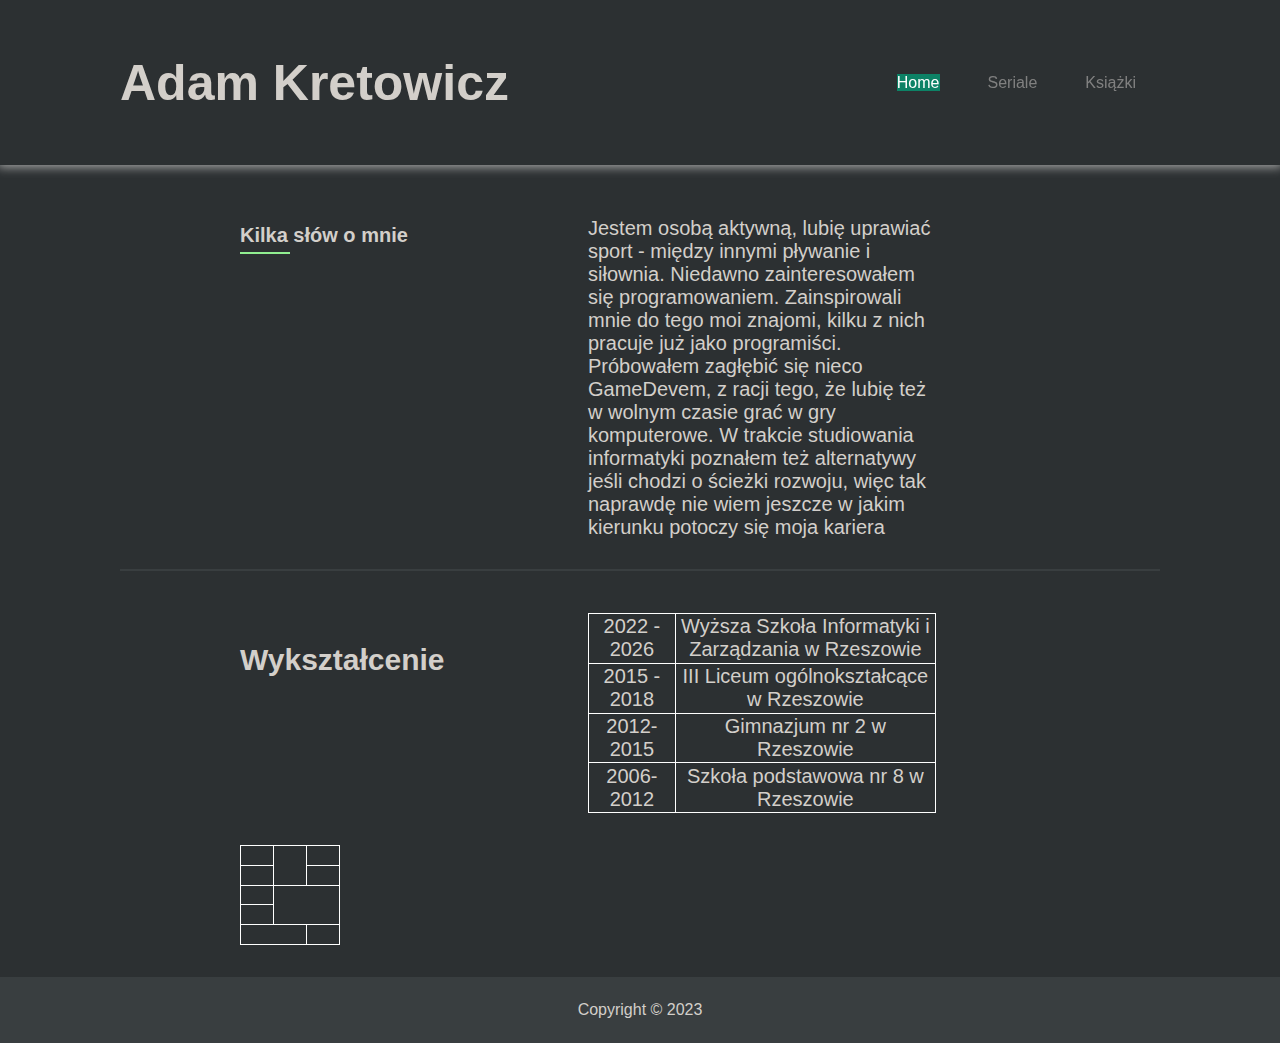
<file: index.html>
<!DOCTYPE html>
<html lang="pl">
<head>
    <meta charset="UTF-8">
    <title>Strona główna - Adam Kretowicz</title>
    <meta name="viewport" content="width=device-width,initial-scale=1">
    <link rel="stylesheet" href="assets/css/main.css">
</head>
<body>
<header>
    
    <h1>Adam Kretowicz</h1>
    <nav>
        <ul>
            <li><a class="active" href="index.html">Home</a></li>
            <li><a href="series.html">Seriale</a></li>
            <li><a href="book.html">Książki</a></li>
        </ul>
    </nav>
</header>


    <section class="photo">
        <article class="pt-2 w-90">
            <div class="article-element">
                <h4 class="text-underline">Kilka słów o mnie</h4>
            </div>
            <div class="article-element">
                <p>Jestem osobą aktywną, lubię uprawiać sport - między innymi pływanie i siłownia. 
                    Niedawno zainteresowałem się programowaniem.
                    Zainspirowali mnie do tego moi znajomi, kilku z nich pracuje już jako programiści.
                    Próbowałem zagłębić się nieco GameDevem, z racji tego, że lubię też w wolnym czasie grać w gry komputerowe.
                    W trakcie studiowania informatyki poznałem też alternatywy jeśli chodzi o ścieżki rozwoju, więc tak naprawdę nie wiem jeszcze w jakim kierunku potoczy się moja kariera
                </p>
            </div>
        </article>
        <hr>
        <article class="pt-2 w-90">
            <div class="article-element">
                <h3>Wykształcenie</h3>
            </div>
            <div class="article-element">
                <table class="border-collapse" id="education-table">
                    <tr>
                        <td class="w-25 center">2022 - 2026</td>
                        <td class="w-75 center">Wyższa Szkoła Informatyki i Zarządzania w Rzeszowie</td>
                    </tr>
                    <tr>
                        <td class="center">2015 - 2018</td>
                        <td class="center">III Liceum ogólnokształcące w Rzeszowie</td>
                    </tr>
                    <tr>
                        <td class="center">2012-2015</td>
                        <td class="center">Gimnazjum nr 2 w Rzeszowie</td>
                    </tr>
                    <tr>
                        <td class="center">2006-2012</td>
                        <td class="center">Szkoła podstawowa nr 8 w Rzeszowie</td>
                    </tr>
                </table>
            </div>
        </article>
        <article class="pt-2 pb-2 w-90">
            <div class="article-element">
                <table class="border-collapse" id="my-table">
                    <tr>
                        <td></td>
                        <td rowspan="2"></td>
                        <td></td>
                    </tr>
                    <tr>
                        <td></td>
                        <td></td>
                    </tr>
                    <tr>
                        <td></td>
                        <td colspan="2" rowspan="2"></td>
                    </tr>
                    <tr>
                        <td></td>
                    </tr>
                    <tr>
                        <td colspan="2"></td>
                        <td></td>
                    </tr>
                </table>
            </div>
            </article>
    </section>

<footer>
    <p>Copyright &copy; 2023</p>
</footer>
</body>
</html>
</file>
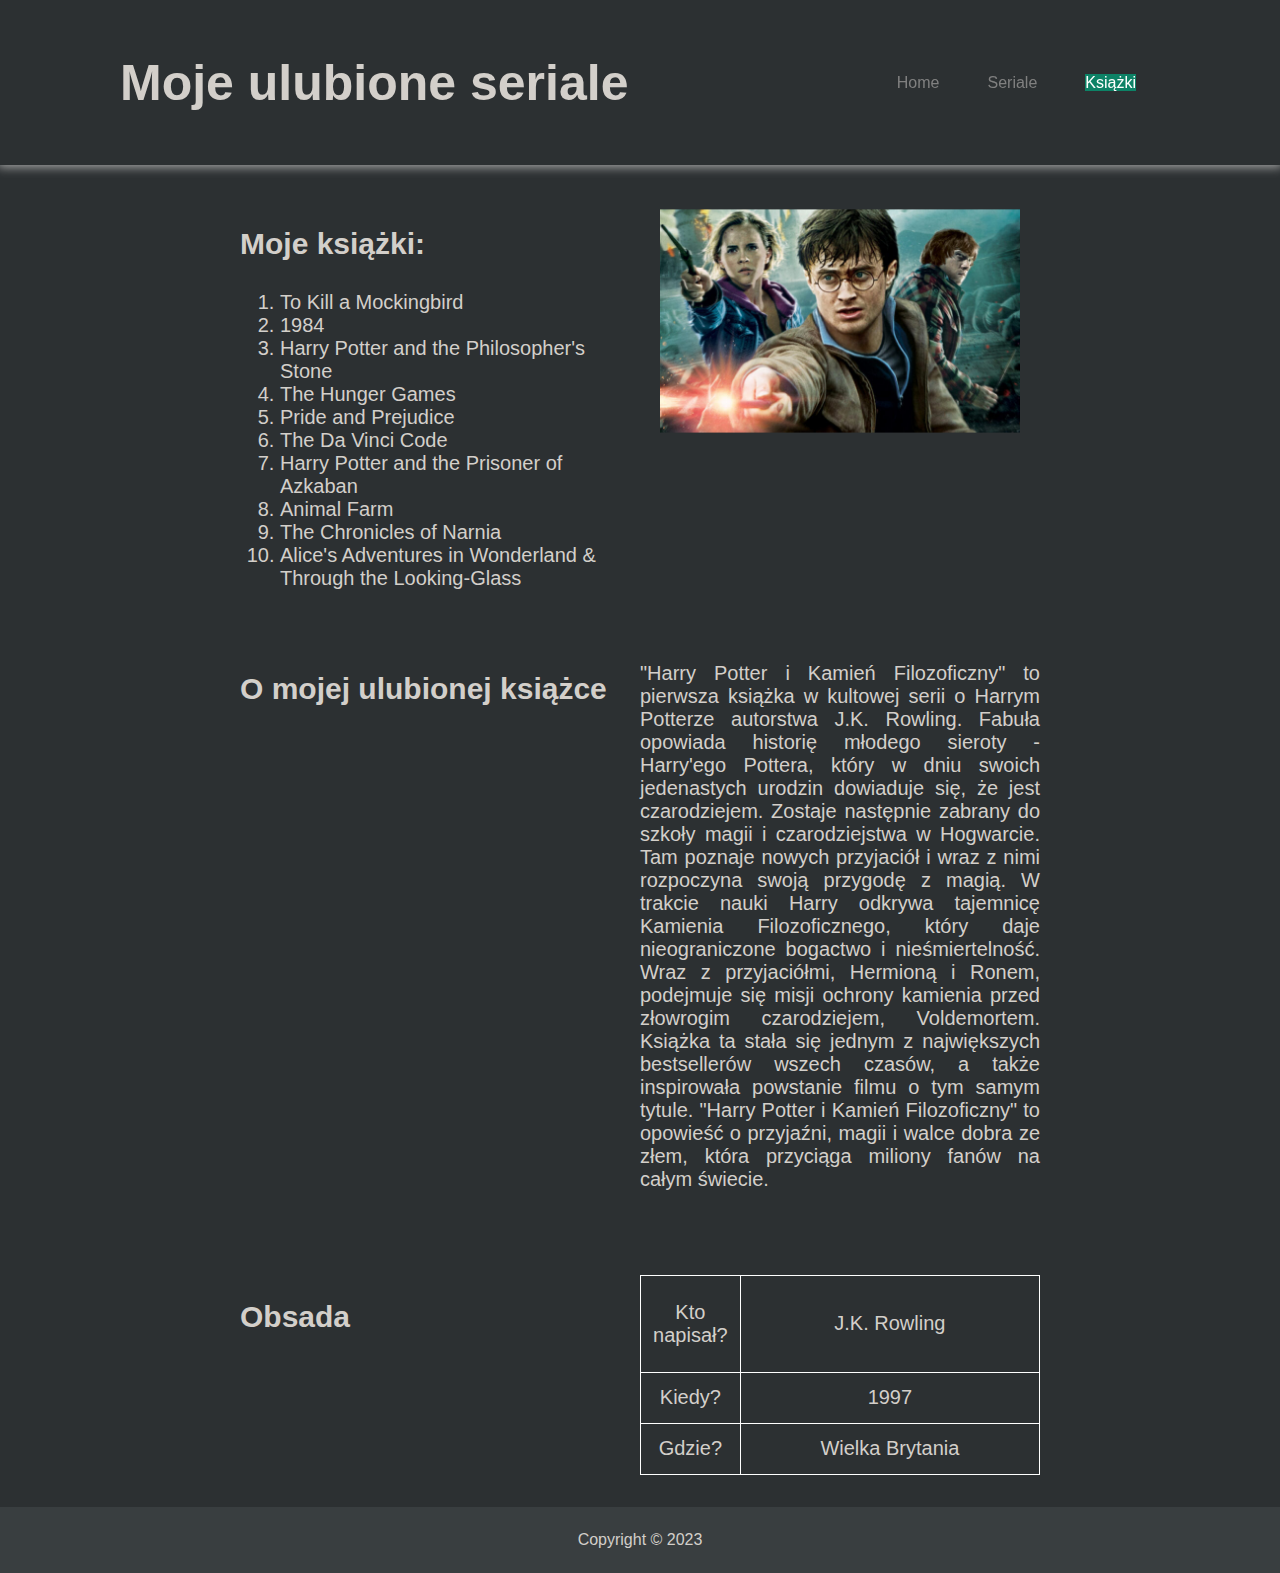
<file: book.html>
<!DOCTYPE html>
<html lang="pl">
<head>
    <meta charset="UTF-8">
    <title>Seriale</title>
    <meta name="viewport" content="width=device-width,initial-scale=1">
    <link rel="stylesheet" href="assets/css/main.css">
</head>
<body>
<header>
    
    <h1>Moje ulubione seriale</h1>
    <nav>
        <ul>
            <li><a href="index.html">Home</a></li>
            <li><a href="series.html">Seriale</a></li>
            <li><a class="active" href="book.html">Książki</a></li>
        </ul>
    </nav>
</header>


    <section>
        <article class="pt-2">
            <div class="article-element">
                    <h3>Moje książki: </h3>
                    <ol>
                        <li><a href="https://www.goodreads.com/book/show/2657.To_Kill_a_Mockingbird" target="_blank">To Kill a
                            Mockingbird</a></li>
                        <li><a href="https://www.goodreads.com/book/show/40961427-1984" target="_blank">1984</a></li>
                        <li><a href="https://www.goodreads.com/book/show/2.Harry_Potter_and_the_Sorcerer_s_Stone"
                               target="_blank">Harry Potter and the Philosopher's Stone</a></li>
                        <li><a href="https://www.goodreads.com/book/show/11870085-the-hunger-games" target="_blank">The Hunger
                            Games</a></li>
                        <li><a href="https://www.goodreads.com/book/show/18405.Pride_and_Prejudice" target="_blank">Pride and
                            Prejudice</a></li>
                        <li><a href="https://www.goodreads.com/book/show/2429135.The_Da_Vinci_Code" target="_blank">The Da Vinci
                            Code</a></li>
                        <li><a href="https://www.goodreads.com/book/show/656.Harry_Potter_and_the_Prisoner_of_Azkaban"
                               target="_blank">Harry Potter and the Prisoner of Azkaban</a></li>
                        <li><a href="https://www.goodreads.com/book/show/170448.Animal_Farm" target="_blank">Animal Farm</a>
                        </li>
                        <li><a href="https://www.goodreads.com/book/show/13496.The_Chronicles_of_Narnia" target="_blank">The
                            Chronicles of Narnia</a></li>
                        <li>
                            <a href="https://www.goodreads.com/book/show/11.Alice_s_Adventures_in_Wonderland_Through_the_Looking_Glass"
                               target="_blank">Alice's Adventures in Wonderland &amp; Through the Looking-Glass</a></li>
                    </ol>
            </div>
            <div class="article-element">
                <div class="middle">
                <img id="walter-white" class="image" src="assets/jpg/harry-potter.jpg" alt="Harry Potter">
                </div>
            </div>
            
        </article>
        <article class="pt-2">
            <div class="article-element">
                    <h3>O mojej ulubionej książce</h3>
            </div>
            <div class="article-element pb-2">
                <p class="justify">"Harry Potter i Kamień Filozoficzny" to pierwsza książka w kultowej serii o Harrym
                    Potterze autorstwa J.K. Rowling. Fabuła opowiada historię młodego sieroty - Harry'ego Pottera, który
                    w dniu swoich jedenastych urodzin dowiaduje się, że jest czarodziejem. Zostaje następnie zabrany do
                    szkoły magii i czarodziejstwa w Hogwarcie. Tam poznaje nowych przyjaciół i wraz z nimi rozpoczyna
                    swoją przygodę z magią. W trakcie nauki Harry odkrywa tajemnicę Kamienia Filozoficznego, który daje
                    nieograniczone bogactwo i nieśmiertelność. Wraz z przyjaciółmi, Hermioną i Ronem, podejmuje się
                    misji ochrony kamienia przed złowrogim czarodziejem, Voldemortem. Książka ta stała się jednym z
                    największych bestsellerów wszech czasów, a także inspirowała powstanie filmu o tym samym tytule.
                    "Harry Potter i Kamień Filozoficzny" to opowieść o przyjaźni, magii i walce dobra ze złem, która
                    przyciąga miliony fanów na całym świecie.</p>
            </div>
        </article>
        <article class="pt-2">
            <div class="article-element">
                <h2>Obsada</h2>
            </div>
            <div class="article-element pb-2">
                <table class="border-collapse" id="education-table">
                    <tr>
                        <td class="w-25 center">Kto napisał?</td>
                        <td class="w-75 center">J.K. Rowling</td>
                    </tr>
                    <tr>
                        <td class="center">Kiedy?</td>
                        <td class="center">1997</td>
                    </tr>
                    <tr>
                        <td class="center">Gdzie?</td>
                        <td class="center">Wielka Brytania</td>
                    </tr>
                </table>
            </div>
        </article>
    </section>
<footer>
    <p>Copyright &copy; 2023</p>
</footer>
</body>
</html>
</file>
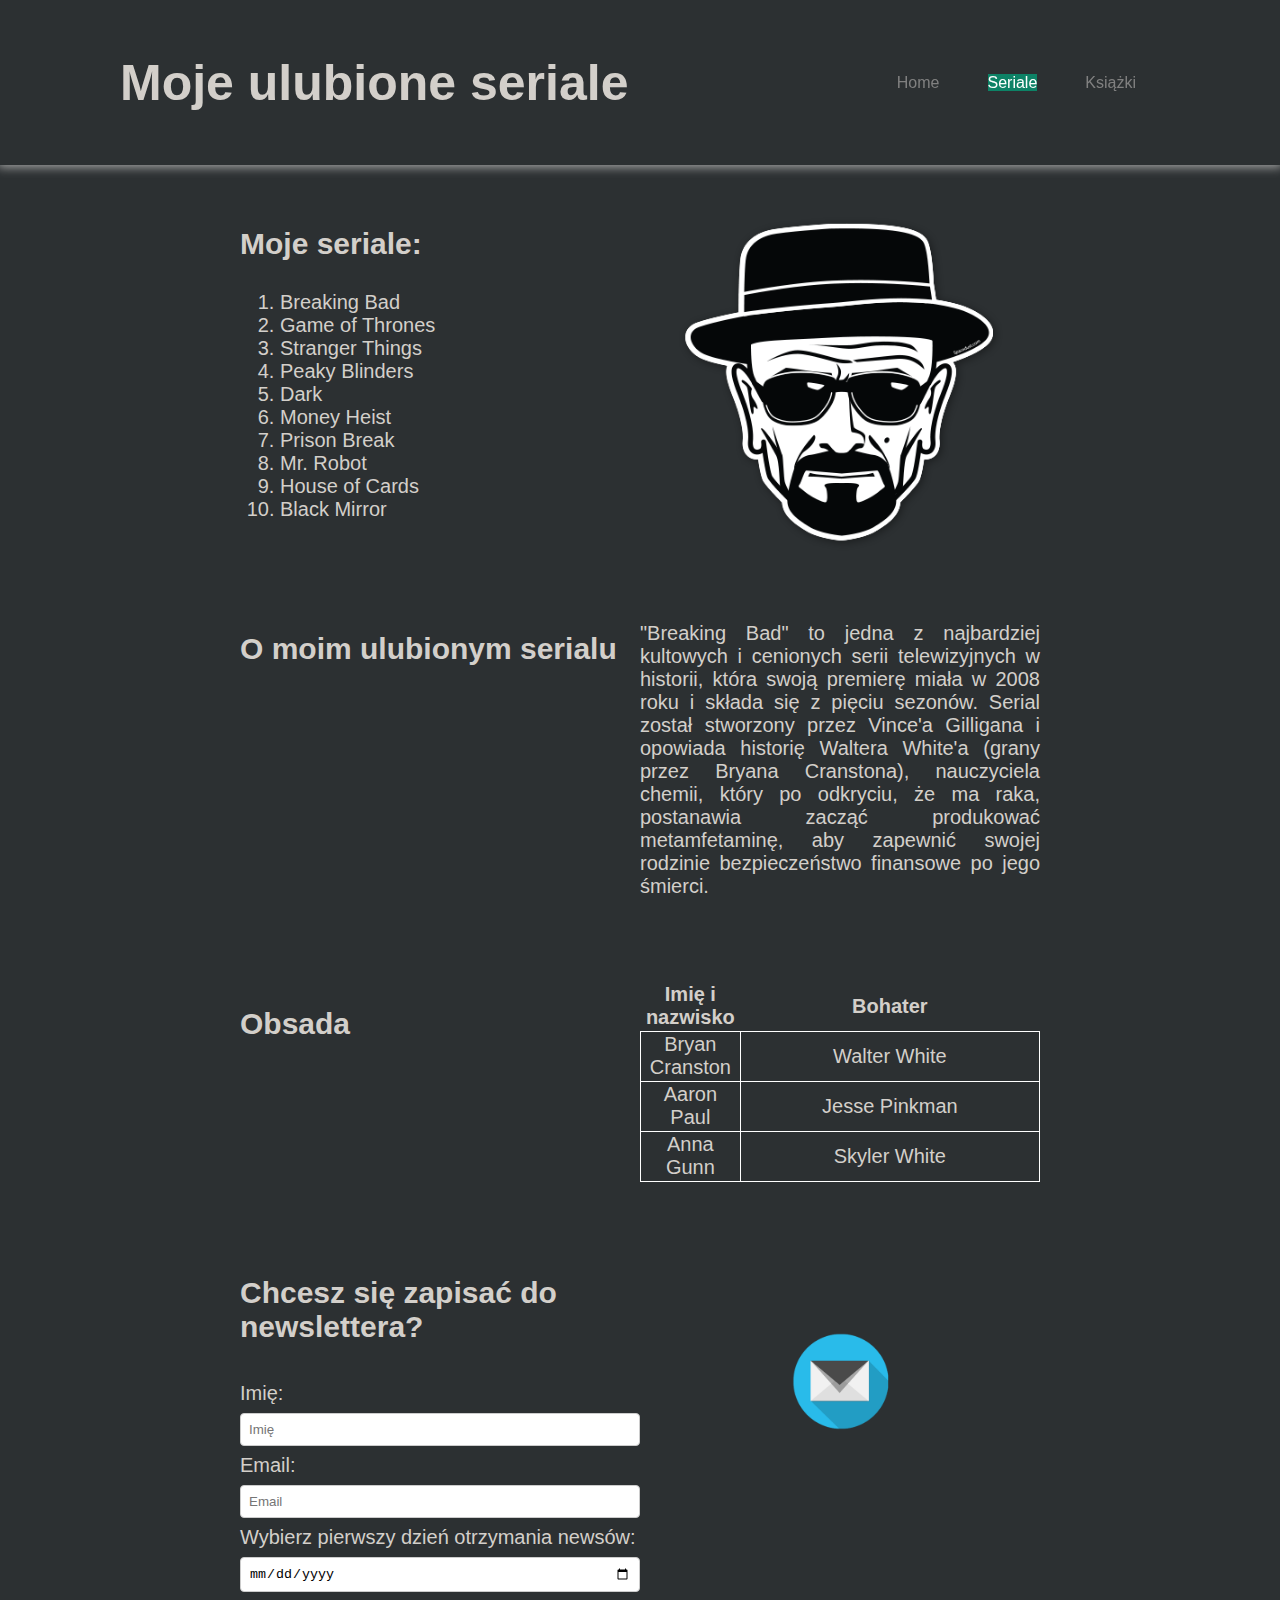
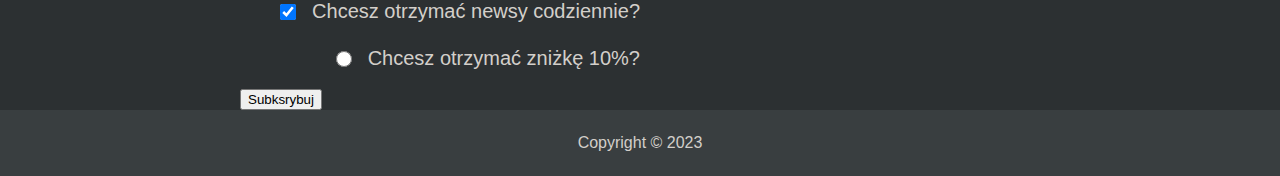
<file: series.html>
<!DOCTYPE html>
<html lang="pl">
<head>
    <meta charset="UTF-8">
    <title>Seriale</title>
    <meta name="viewport" content="width=device-width,initial-scale=1">
    <link rel="stylesheet" href="assets/css/main.css">
</head>
<body>
<header>
    
    <h1>Moje ulubione seriale</h1>
    <nav>
        <ul>
            <li><a href="index.html">Home</a></li>
            <li><a class="active" href="series.html">Seriale</a></li>
            <li><a href="book.html">Książki</a></li>
        </ul>
    </nav>
</header>


    <section>
        <article class="pt-2">
            <div class="article-element">
                    <h3>Moje seriale: </h3>
                    <ol>
                        <li><a href="https://www.imdb.com/title/tt0903747/" target="_blank">Breaking Bad</a></li>
                        <li><a href="https://www.imdb.com/title/tt0944947/" target="_blank">Game of Thrones</a></li>
                        <li><a href="https://www.imdb.com/title/tt4574334/" target="_blank">Stranger Things</a></li>
                        <li><a href="https://www.imdb.com/title/tt2442560/" target="_blank">Peaky Blinders</a></li>
                        <li><a href="https://www.imdb.com/title/tt5753856/" target="_blank">Dark</a></li>
                        <li><a href="https://www.imdb.com/title/tt6468322/" target="_blank">Money Heist</a></li>
                        <li><a href="https://www.imdb.com/title/tt0455275/" target="_blank">Prison Break</a></li>
                        <li><a href="https://www.imdb.com/title/tt4158110/" target="_blank">Mr. Robot</a></li>
                        <li><a href="https://www.imdb.com/title/tt1856010/" target="_blank">House of Cards</a></li>
                        <li><a href="https://www.imdb.com/title/tt2085059/" target="_blank">Black Mirror</a></li>
                    </ol>
            </div>
            <div class="article-element">
                <div class="middle">
                <img id="walter-white" class="image" src="assets/jpg/breakingbad.png" alt="Walter White">
                </div>
            </div>
            
        </article>
        <article class="pt-2">
            <div class="article-element">
                    <h3>O moim ulubionym serialu</h3>
            </div>
            <div class="article-element pb-2">
                    <p class="justify">"Breaking Bad" to jedna z najbardziej kultowych i cenionych serii telewizyjnych w
                        historii, która swoją premierę miała w 2008 roku i składa się z pięciu sezonów. Serial został
                        stworzony przez Vince'a Gilligana i opowiada historię Waltera White'a (grany przez Bryana
                        Cranstona), nauczyciela chemii, który po odkryciu, że ma raka, postanawia zacząć produkować
                        metamfetaminę, aby zapewnić swojej rodzinie bezpieczeństwo finansowe po jego śmierci.</p>
            </div>
        </article>
        <article class="pt-2">
            <div class="article-element">
                <h2>Obsada</h2>
            </div>
            <div class="article-element pb-2">
                <table class="border-collapse" id="education-table">
                    <tr>
                        <th class="w-25 center">Imię i nazwisko</th>
                        <th class="w-75 center">Bohater</th>
                    </tr>
                    <tr>
                        <td class="w-25 center">Bryan Cranston</td>
                        <td class="w-75 center">Walter White</td>
                    </tr>
                    <tr>
                        <td class="center">Aaron Paul</td>
                        <td class="center">Jesse Pinkman</td>
                    </tr>
                    <tr>
                        <td class="center">Anna Gunn</td>
                        <td class="center">Skyler White</td>
                    </tr>
                </table>
            </div>
        </article>
        <article class="pt-2">
            <div class="article-element">
                    <h3>Chcesz się zapisać do newslettera?</h3>
                <form action="" method="GET">
                    <div class="input-wrapper">
                        <label for="name">Imię:</label>
                        <input type="text" id="name" name="name" placeholder="Imię">
                    </div>
                    <div class="input-wrapper">
                        <label for="email">Email:</label>
                        <input type="email" id="email" name="name" placeholder="Email">
                    </div>
                    <div class="input-wrapper">
                        <label for="date">Wybierz pierwszy dzień otrzymania newsów:</label>
                        <input type="date" id="date" name="date">
                    </div>
                    <div class="input-checkbox">
                        <input type="checkbox" id="daily-news" name="daily-news" checked>
                        <label for="daily-news">Chcesz otrzymać newsy codziennie?</label>
                    </div>
                    <div class="input-checkbox">
                        <input type="radio" id="discount" name="discount">
                        <label for="discount">Chcesz otrzymać zniżkę 10%?</label>
                    </div>
                    <button type="submit">Subksrybuj</button>
                </form>
            </div>
            <div class="article-element">
                <div class="middle">
                    <img id="newsletter" class="image" src="assets/jpg/newsletter.png" alt="newsletter">
                </div>
            </div>
        </article>
        
    </section>
<footer>
    <p>Copyright &copy; 2023</p>
</footer>
</body>
</html>
</file>
<file: assets/css/main.css>
* {
    box-sizing: border-box;
}
h1 {
    font-size: 50px;
}

h3 {
    font-size: 30px;
}
body {
    padding: 0;
    margin: 0;
    font-family:'Inter', sans-serif;
    background-color: black;
    color: #D3CFCA;
}

header {
    display: flex;
    position: sticky;
    top: 0;
    left:0;
    justify-content: space-between;
    align-items: center;
    background-color: #2C3032;
    padding: 20px 120px;
    height: 100%;
    box-shadow: 0 0 10px 2px #aaa;
    z-index: 100;
}

nav {
    display: flex;
}

nav ul {
    display: flex;
    justify-content: flex-end;
    align-items: center;
    width: 100%;
    height: 100%;
    list-style: none;
}

nav ul li {
    padding: 24px;
}

nav ul li a {
    color: grey;
    text-decoration: none;
}

nav ul li a:hover {
    color: white;
}

.active {
    color: white;
    background-color: #0D8266;
}


.pt-2 {
    padding-top: 2rem;
}

.pb-2 {
    padding-bottom: 2rem;
}


section {
    display: inline-block;
    position: relative;
    background-color: #2C3032;
    padding: 0 120px 0 120px;
    font-size: 20px;
    width: 100%;
}

.justify {
    text-align: justify;
}

.article-element a {
    text-decoration: none;
    color: #D3CFCA;
}

.border {
    border: 1px solid #393E40;
}

#my-table {
    width: 100px;
    height: 100px;
}

#education-table {
    width: 100%;
    height: 200px;
}

.border-collapse {
    border-collapse: collapse;
}

td {
    border: 1px solid white;
}

.w-25 {
    width: 25%;
}

.w-75 {
    width: 75%;
}

.center {
    text-align: center;
}

article {
    display: flex;
    background-color: #2C3032;
    padding: 0 120px 0 120px;
    font-size: 20px;
    position: relative;
    flex-direction: row;
    align-items: flex-start;
    justify-content:flex-start;
    
}


hr {
    width: 100%;
    border: 1px solid #393E40;
}

.image {
    max-width: 100%;
    max-height: 100%;
}

#yoru {
    transform: scale(0.9);
}

#walter-white {
    transform: scale(0.9);
}

#harry-potter {
    transform:scale(0.7)
}

.input-wrapper {
    display: flex;
    flex-direction: column;
}

label {
    margin: 0.5rem 0;
}

input {
    width: 100%;
    padding: 0.5rem;
    border-radius: 0.25rem;
    border: 1px solid #ccc;
}


.input-checkbox {
    display: flex;
    justify-content: flex-end;
    align-items: center;
    margin-bottom: 0.5rem;
}

.input-checkbox label {
    margin-left: 0.5rem;
}

input[type="checkbox"], input[type="radio"] {
    width: 1rem;
    height: 1rem;
    margin: 0 0.5rem 0 0;
}

footer {
    display: flex;
    justify-content: center;
    background-color: #393E40;
    padding: 8px;
}

.article-element {
    width: 50%;
}

  .photo::after{
    content: url(C:/Users/adamk/OneDrive/Pulpit/assets/jpg/main.png);
    position: absolute;
    right: 0;
    bottom: -100px;
    transform: scale(0.7);
}

.text-underline::after {
  content: "";
  display: block;
  width: 50px;
  height: 2px;
  background-color: lightgreen;
  margin-top: 5px;
}

.w-90 {
    width: 90%;
}

.middle {
    display: flex;
    justify-content:center;
    align-items:flex-start;
    height: 100%;
}

#newsletter {
    transform: scale(0.4);
}
</file>
